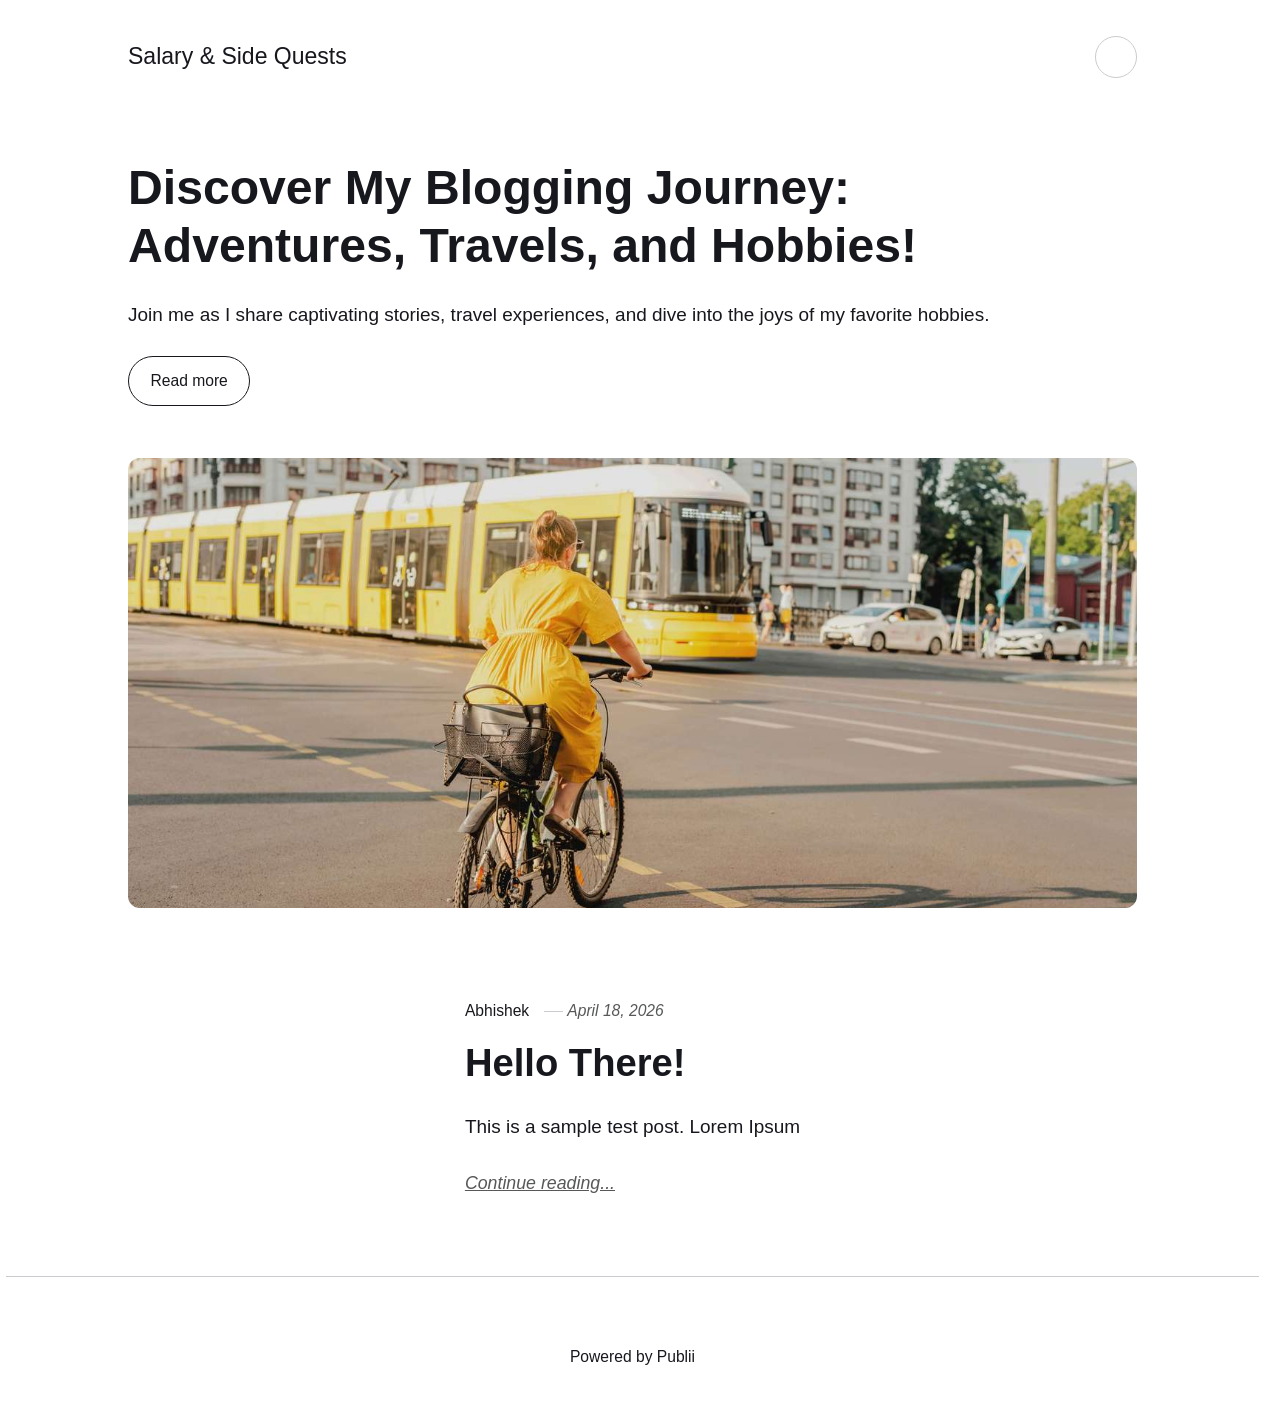
<file: index.html>
<!DOCTYPE html><html lang="en-gb"><head><meta charset="utf-8"><meta http-equiv="X-UA-Compatible" content="IE=edge"><meta name="viewport" content="width=device-width,initial-scale=1"><title>Salary &amp; Side Quests</title><meta name="generator" content="Publii Open-Source CMS for Static Site"><link rel="canonical" href="https://abhishekpb-sketch.github.io/gh-pages/"><link rel="alternate" type="application/atom+xml" href="https://abhishekpb-sketch.github.io/gh-pages/feed.xml" title="Salary &amp; Side Quests - RSS"><link rel="alternate" type="application/json" href="https://abhishekpb-sketch.github.io/gh-pages/feed.json" title="Salary &amp; Side Quests - JSON"><meta property="og:title" content="Salary & Side Quests"><meta property="og:site_name" content="Salary & Side Quests"><meta property="og:description" content=""><meta property="og:url" content="https://abhishekpb-sketch.github.io/gh-pages/"><meta property="og:type" content="website"><link rel="stylesheet" href="https://abhishekpb-sketch.github.io/gh-pages/assets/css/style.css?v=a4f8f328c9d3711a1f19a9bab8907fac"><script type="application/ld+json">{"@context":"http://schema.org","@type":"Organization","name":"Salary & Side Quests","url":"https://abhishekpb-sketch.github.io/gh-pages/"}</script><noscript><style>img[loading] {
                    opacity: 1;
                }</style></noscript></head><body class="home-template"><header class="top js-header"><a class="logo" href="https://abhishekpb-sketch.github.io/gh-pages/">Salary &amp; Side Quests</a><div class="search"><div class="search__overlay js-search-overlay"><div class="wrapper search__overlay-inner"></div></div><button class="search__btn btn--icon js-search-btn" aria-label="Search"><svg height="18" width="18" role="presentation" focusable="false"><use xlink:href="https://abhishekpb-sketch.github.io/gh-pages/assets/svg/svg-map.svg#search"/></svg></button></div></header><main><div class="hero"><header class="hero__content"><div class="wrapper"><h1>Discover My Blogging Journey: Adventures, Travels, and Hobbies!</h1><p>Join me as I share captivating stories, travel experiences, and dive into the joys of my favorite hobbies.</p><p><a href="#" class="btn">Read more</a></p></div></header><figure class="hero__image"><div class="hero__image-wrapper"><img src="https://abhishekpb-sketch.github.io/gh-pages/media/website/eugenia-pan-kiv-g8LRfdGEsJA-unsplash-1.jpg" srcset="https://abhishekpb-sketch.github.io/gh-pages/media/website/responsive/eugenia-pan-kiv-g8LRfdGEsJA-unsplash-1-xs.jpg 640w, https://abhishekpb-sketch.github.io/gh-pages/media/website/responsive/eugenia-pan-kiv-g8LRfdGEsJA-unsplash-1-sm.jpg 768w, https://abhishekpb-sketch.github.io/gh-pages/media/website/responsive/eugenia-pan-kiv-g8LRfdGEsJA-unsplash-1-md.jpg 1024w, https://abhishekpb-sketch.github.io/gh-pages/media/website/responsive/eugenia-pan-kiv-g8LRfdGEsJA-unsplash-1-lg.jpg 1366w, https://abhishekpb-sketch.github.io/gh-pages/media/website/responsive/eugenia-pan-kiv-g8LRfdGEsJA-unsplash-1-xl.jpg 1600w, https://abhishekpb-sketch.github.io/gh-pages/media/website/responsive/eugenia-pan-kiv-g8LRfdGEsJA-unsplash-1-2xl.jpg 1920w" sizes="88vw" loading="eager" width="7360" height="4912" alt=""></div></figure></div><div class="wrapper feed"><article class="feed__item feed__item--centered"><div class="feed__content"><header><div class="feed__meta"><a href="https://abhishekpb-sketch.github.io/gh-pages/authors/abhishek/" class="feed__author">Abhishek</a> <time datetime="2026-04-18T19:22" class="feed__date">April 18, 2026</time></div><h2 class="feed__title"><a href="https://abhishekpb-sketch.github.io/gh-pages/hello-there/">Hello There!</a></h2></header><p>This is a sample test post. Lorem Ipsum</p><a href="https://abhishekpb-sketch.github.io/gh-pages/hello-there/" class="readmore feed__readmore">Continue reading...</a></div></article></div></main><footer class="footer"><div class="wrapper"><div class="footer__copyright"><p>Powered by Publii</p></div><button id="backToTop" class="footer__bttop" aria-label="Back to top" title="Back to top"><svg width="20" height="20"><use xlink:href="https://abhishekpb-sketch.github.io/gh-pages/assets/svg/svg-map.svg#toparrow"/></svg></button></div></footer><script defer="defer" src="https://abhishekpb-sketch.github.io/gh-pages/assets/js/scripts.min.js?v=d0fc1030089a37f93a2d51bf6d07565c"></script><script>window.publiiThemeMenuConfig={mobileMenuMode:'sidebar',animationSpeed:300,submenuWidth: 'auto',doubleClickTime:500,mobileMenuExpandableSubmenus:true,relatedContainerForOverlayMenuSelector:'.top'};</script><script>var images = document.querySelectorAll('img[loading]');
        for (var i = 0; i < images.length; i++) {
            if (images[i].complete) {
                images[i].classList.add('is-loaded');
            } else {
                images[i].addEventListener('load', function () {
                    this.classList.add('is-loaded');
                }, false);
            }
        }</script></body></html>
</file>
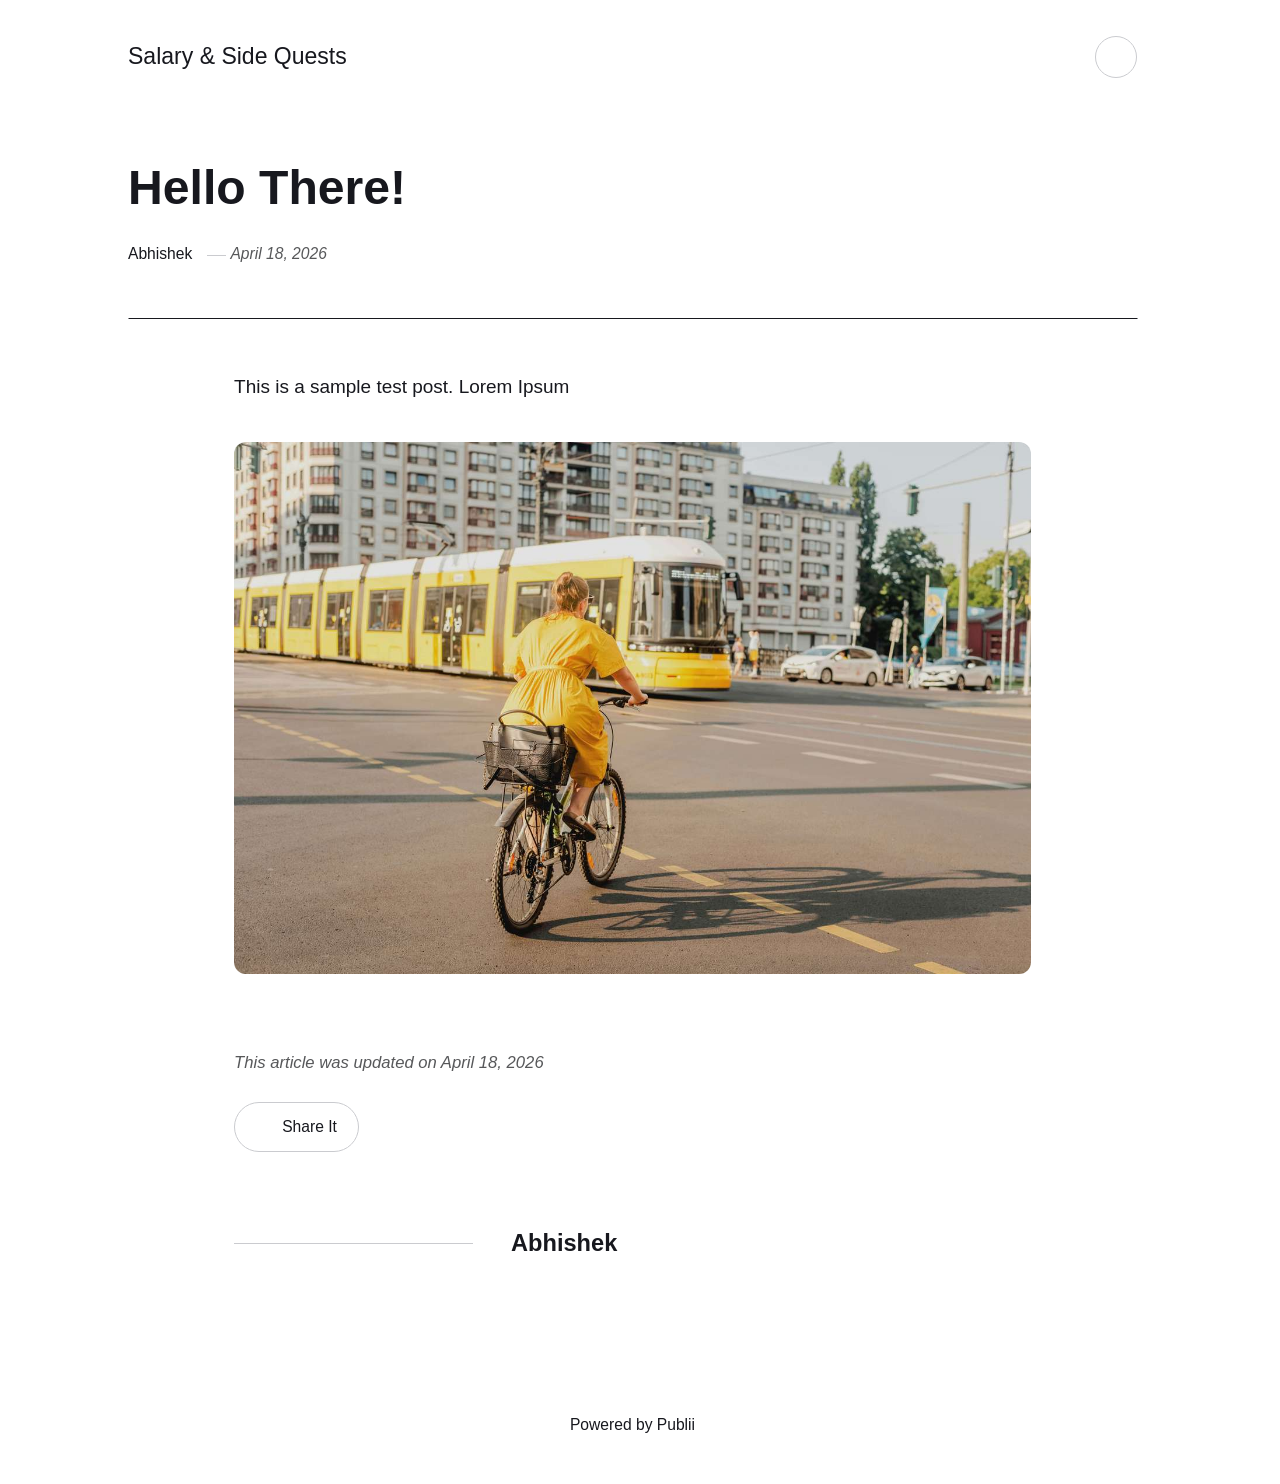
<file: hello-there/index.html>
<!DOCTYPE html><html lang="en-gb"><head><meta charset="utf-8"><meta http-equiv="X-UA-Compatible" content="IE=edge"><meta name="viewport" content="width=device-width,initial-scale=1"><title>Hello There! - Salary &amp; Side Quests</title><meta name="description" content="This is a sample test post. Lorem Ipsum"><meta name="generator" content="Publii Open-Source CMS for Static Site"><link rel="canonical" href="https://abhishekpb-sketch.github.io/gh-pages/hello-there/"><link rel="alternate" type="application/atom+xml" href="https://abhishekpb-sketch.github.io/gh-pages/feed.xml" title="Salary &amp; Side Quests - RSS"><link rel="alternate" type="application/json" href="https://abhishekpb-sketch.github.io/gh-pages/feed.json" title="Salary &amp; Side Quests - JSON"><meta property="og:title" content="Hello There!"><meta property="og:site_name" content="Salary & Side Quests"><meta property="og:description" content="This is a sample test post. Lorem Ipsum"><meta property="og:url" content="https://abhishekpb-sketch.github.io/gh-pages/hello-there/"><meta property="og:type" content="article"><link rel="stylesheet" href="https://abhishekpb-sketch.github.io/gh-pages/assets/css/style.css?v=a4f8f328c9d3711a1f19a9bab8907fac"><script type="application/ld+json">{"@context":"http://schema.org","@type":"Article","mainEntityOfPage":{"@type":"WebPage","@id":"https://abhishekpb-sketch.github.io/gh-pages/hello-there/"},"headline":"Hello There!","datePublished":"2026-04-18T19:22+05:30","dateModified":"2026-04-18T19:37+05:30","description":"This is a sample test post. Lorem Ipsum","author":{"@type":"Person","name":"Abhishek","url":"https://abhishekpb-sketch.github.io/gh-pages/authors/abhishek/"},"publisher":{"@type":"Organization","name":"Abhishek"}}</script><noscript><style>img[loading] {
                    opacity: 1;
                }</style></noscript></head><body class="post-template"><header class="top js-header"><a class="logo" href="https://abhishekpb-sketch.github.io/gh-pages/">Salary &amp; Side Quests</a><div class="search"><div class="search__overlay js-search-overlay"><div class="wrapper search__overlay-inner"></div></div><button class="search__btn btn--icon js-search-btn" aria-label="Search"><svg height="18" width="18" role="presentation" focusable="false"><use xlink:href="https://abhishekpb-sketch.github.io/gh-pages/assets/svg/svg-map.svg#search"/></svg></button></div></header><main class="post"><article class="content"><div class="hero hero--noimage"><header class="hero__content"><div class="wrapper"><h1>Hello There!</h1><div class="feed__meta content__meta"><a href="https://abhishekpb-sketch.github.io/gh-pages/authors/abhishek/" class="feed__author">Abhishek</a> <time datetime="2026-04-18T19:22" class="feed__date">April 18, 2026</time></div></div></header></div><div class="entry-wrapper content__entry"><p>This is a sample test post. Lorem Ipsum</p><figure class="post__image"><img loading="lazy" src="https://abhishekpb-sketch.github.io/gh-pages/media/posts/1/eugenia-pan-kiv-g8LRfdGEsJA-unsplash-1.jpg" alt="hero image" width="7360" height="4912" sizes="(max-width: 1920px) 100vw, 1920px" srcset="https://abhishekpb-sketch.github.io/gh-pages/media/posts/1/responsive/eugenia-pan-kiv-g8LRfdGEsJA-unsplash-1-xs.jpg 640w, https://abhishekpb-sketch.github.io/gh-pages/media/posts/1/responsive/eugenia-pan-kiv-g8LRfdGEsJA-unsplash-1-sm.jpg 768w, https://abhishekpb-sketch.github.io/gh-pages/media/posts/1/responsive/eugenia-pan-kiv-g8LRfdGEsJA-unsplash-1-md.jpg 1024w, https://abhishekpb-sketch.github.io/gh-pages/media/posts/1/responsive/eugenia-pan-kiv-g8LRfdGEsJA-unsplash-1-lg.jpg 1366w, https://abhishekpb-sketch.github.io/gh-pages/media/posts/1/responsive/eugenia-pan-kiv-g8LRfdGEsJA-unsplash-1-xl.jpg 1600w, https://abhishekpb-sketch.github.io/gh-pages/media/posts/1/responsive/eugenia-pan-kiv-g8LRfdGEsJA-unsplash-1-2xl.jpg 1920w"></figure></div><footer class="content__footer"><div class="entry-wrapper"><p class="content__updated">This article was updated on April 18, 2026</p><div class="content__actions"><div class="content__share"><button class="btn--icon content__share-button js-content__share-button"><svg width="20" height="20" aria-hidden="true"><use xlink:href="https://abhishekpb-sketch.github.io/gh-pages/assets/svg/svg-map.svg#share"></use></svg> <span>Share It</span></button><div class="content__share-popup js-content__share-popup"></div></div></div><div class="content__bio bio"><div><h3 class="h4 bio__name"><a href="https://abhishekpb-sketch.github.io/gh-pages/authors/abhishek/" rel="author">Abhishek</a></h3></div></div></div></footer></article></main><footer class="footer footer--glued"><div class="wrapper"><div class="footer__copyright"><p>Powered by Publii</p></div><button id="backToTop" class="footer__bttop" aria-label="Back to top" title="Back to top"><svg width="20" height="20"><use xlink:href="https://abhishekpb-sketch.github.io/gh-pages/assets/svg/svg-map.svg#toparrow"/></svg></button></div></footer><script defer="defer" src="https://abhishekpb-sketch.github.io/gh-pages/assets/js/scripts.min.js?v=d0fc1030089a37f93a2d51bf6d07565c"></script><script>window.publiiThemeMenuConfig={mobileMenuMode:'sidebar',animationSpeed:300,submenuWidth: 'auto',doubleClickTime:500,mobileMenuExpandableSubmenus:true,relatedContainerForOverlayMenuSelector:'.top'};</script><script>var images = document.querySelectorAll('img[loading]');
        for (var i = 0; i < images.length; i++) {
            if (images[i].complete) {
                images[i].classList.add('is-loaded');
            } else {
                images[i].addEventListener('load', function () {
                    this.classList.add('is-loaded');
                }, false);
            }
        }</script></body></html>
</file>
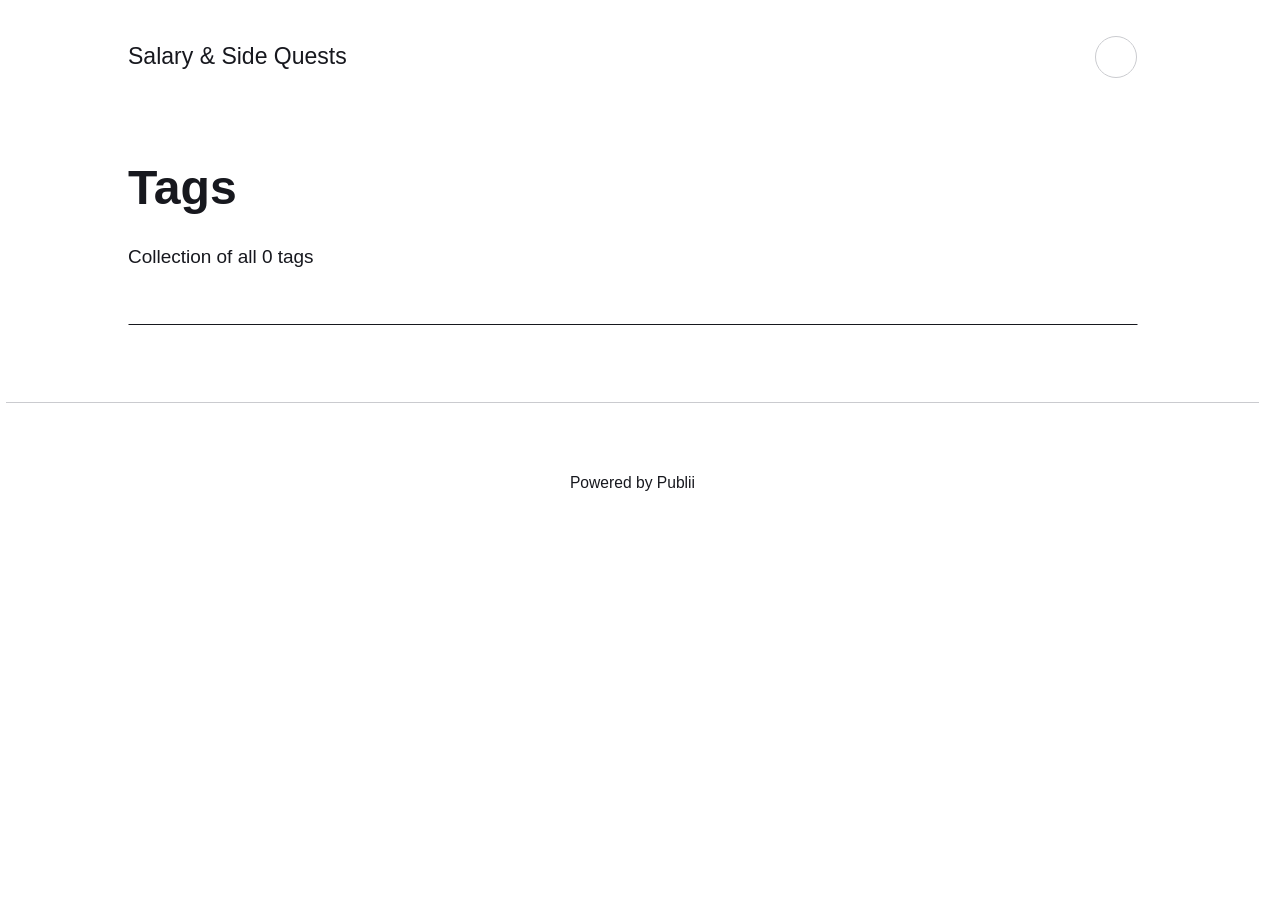
<file: tags/index.html>
<!DOCTYPE html><html lang="en-gb"><head><meta charset="utf-8"><meta http-equiv="X-UA-Compatible" content="IE=edge"><meta name="viewport" content="width=device-width,initial-scale=1"><title>All tags - Salary &amp; Side Quests</title><meta name="robots" content="noindex, follow"><meta name="generator" content="Publii Open-Source CMS for Static Site"><link rel="alternate" type="application/atom+xml" href="https://abhishekpb-sketch.github.io/gh-pages/feed.xml" title="Salary &amp; Side Quests - RSS"><link rel="alternate" type="application/json" href="https://abhishekpb-sketch.github.io/gh-pages/feed.json" title="Salary &amp; Side Quests - JSON"><meta property="og:title" content="Salary & Side Quests"><meta property="og:site_name" content="Salary & Side Quests"><meta property="og:description" content=""><meta property="og:url" content="https://abhishekpb-sketch.github.io/gh-pages/tags/"><meta property="og:type" content="website"><link rel="stylesheet" href="https://abhishekpb-sketch.github.io/gh-pages/assets/css/style.css?v=a4f8f328c9d3711a1f19a9bab8907fac"><script type="application/ld+json">{"@context":"http://schema.org","@type":"Organization","name":"Salary & Side Quests","url":"https://abhishekpb-sketch.github.io/gh-pages/"}</script><noscript><style>img[loading] {
                    opacity: 1;
                }</style></noscript></head><body class="tags-template"><header class="top js-header"><a class="logo" href="https://abhishekpb-sketch.github.io/gh-pages/">Salary &amp; Side Quests</a><div class="search"><div class="search__overlay js-search-overlay"><div class="wrapper search__overlay-inner"></div></div><button class="search__btn btn--icon js-search-btn" aria-label="Search"><svg height="18" width="18" role="presentation" focusable="false"><use xlink:href="https://abhishekpb-sketch.github.io/gh-pages/assets/svg/svg-map.svg#search"/></svg></button></div></header><main class="page page--tags"><div class="hero hero--noimage"><header class="hero__content"><div class="wrapper"><h1>Tags</h1><p class="page__desc">Collection of all 0 tags</p></div></header></div><div class="wrapper"><ul class="feed feed--grid"></ul></div></main><footer class="footer"><div class="wrapper"><div class="footer__copyright"><p>Powered by Publii</p></div><button id="backToTop" class="footer__bttop" aria-label="Back to top" title="Back to top"><svg width="20" height="20"><use xlink:href="https://abhishekpb-sketch.github.io/gh-pages/assets/svg/svg-map.svg#toparrow"/></svg></button></div></footer><script defer="defer" src="https://abhishekpb-sketch.github.io/gh-pages/assets/js/scripts.min.js?v=d0fc1030089a37f93a2d51bf6d07565c"></script><script>window.publiiThemeMenuConfig={mobileMenuMode:'sidebar',animationSpeed:300,submenuWidth: 'auto',doubleClickTime:500,mobileMenuExpandableSubmenus:true,relatedContainerForOverlayMenuSelector:'.top'};</script><script>var images = document.querySelectorAll('img[loading]');
        for (var i = 0; i < images.length; i++) {
            if (images[i].complete) {
                images[i].classList.add('is-loaded');
            } else {
                images[i].addEventListener('load', function () {
                    this.classList.add('is-loaded');
                }, false);
            }
        }</script></body></html>
</file>
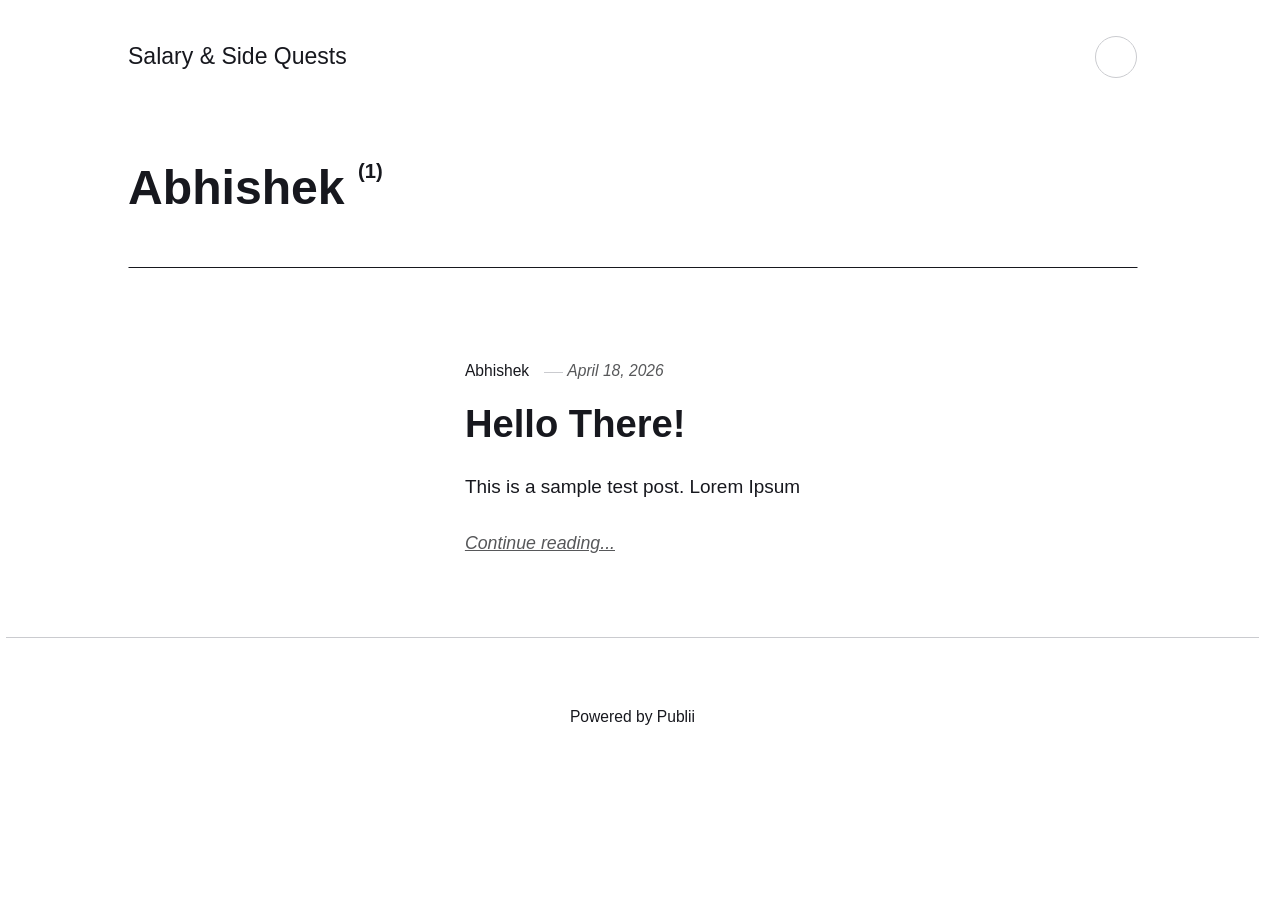
<file: authors/abhishek/index.html>
<!DOCTYPE html><html lang="en-gb"><head><meta charset="utf-8"><meta http-equiv="X-UA-Compatible" content="IE=edge"><meta name="viewport" content="width=device-width,initial-scale=1"><title>Author: Abhishek - Salary &amp; Side Quests</title><meta name="robots" content="noindex, follow"><meta name="generator" content="Publii Open-Source CMS for Static Site"><link rel="alternate" type="application/atom+xml" href="https://abhishekpb-sketch.github.io/gh-pages/feed.xml" title="Salary &amp; Side Quests - RSS"><link rel="alternate" type="application/json" href="https://abhishekpb-sketch.github.io/gh-pages/feed.json" title="Salary &amp; Side Quests - JSON"><meta property="og:title" content="Abhishek"><meta property="og:site_name" content="Salary & Side Quests"><meta property="og:description" content=""><meta property="og:url" content="https://abhishekpb-sketch.github.io/gh-pages/authors/abhishek/"><meta property="og:type" content="website"><link rel="stylesheet" href="https://abhishekpb-sketch.github.io/gh-pages/assets/css/style.css?v=a4f8f328c9d3711a1f19a9bab8907fac"><script type="application/ld+json">{"@context":"http://schema.org","@type":"Organization","name":"Salary & Side Quests","url":"https://abhishekpb-sketch.github.io/gh-pages/"}</script><noscript><style>img[loading] {
                    opacity: 1;
                }</style></noscript></head><body class="author-template"><header class="top js-header"><a class="logo" href="https://abhishekpb-sketch.github.io/gh-pages/">Salary &amp; Side Quests</a><div class="search"><div class="search__overlay js-search-overlay"><div class="wrapper search__overlay-inner"></div></div><button class="search__btn btn--icon js-search-btn" aria-label="Search"><svg height="18" width="18" role="presentation" focusable="false"><use xlink:href="https://abhishekpb-sketch.github.io/gh-pages/assets/svg/svg-map.svg#search"/></svg></button></div></header><main class="page page--author"><div class="hero hero--noimage"><header class="hero__content"><div class="wrapper page--author__wrapper"><div><h1>Abhishek <sup>(1)</sup></h1></div></div></header></div><div class="wrapper feed"><article class="feed__item feed__item--centered"><div class="feed__content"><header><div class="feed__meta"><a href="https://abhishekpb-sketch.github.io/gh-pages/authors/abhishek/" class="feed__author">Abhishek</a> <time datetime="2026-04-18T19:22" class="feed__date">April 18, 2026</time></div><h2 class="feed__title"><a href="https://abhishekpb-sketch.github.io/gh-pages/hello-there/">Hello There!</a></h2></header><p>This is a sample test post. Lorem Ipsum</p><a href="https://abhishekpb-sketch.github.io/gh-pages/hello-there/" class="readmore feed__readmore">Continue reading...</a></div></article></div></main><footer class="footer"><div class="wrapper"><div class="footer__copyright"><p>Powered by Publii</p></div><button id="backToTop" class="footer__bttop" aria-label="Back to top" title="Back to top"><svg width="20" height="20"><use xlink:href="https://abhishekpb-sketch.github.io/gh-pages/assets/svg/svg-map.svg#toparrow"/></svg></button></div></footer><script defer="defer" src="https://abhishekpb-sketch.github.io/gh-pages/assets/js/scripts.min.js?v=d0fc1030089a37f93a2d51bf6d07565c"></script><script>window.publiiThemeMenuConfig={mobileMenuMode:'sidebar',animationSpeed:300,submenuWidth: 'auto',doubleClickTime:500,mobileMenuExpandableSubmenus:true,relatedContainerForOverlayMenuSelector:'.top'};</script><script>var images = document.querySelectorAll('img[loading]');
        for (var i = 0; i < images.length; i++) {
            if (images[i].complete) {
                images[i].classList.add('is-loaded');
            } else {
                images[i].addEventListener('load', function () {
                    this.classList.add('is-loaded');
                }, false);
            }
        }</script></body></html>
</file>
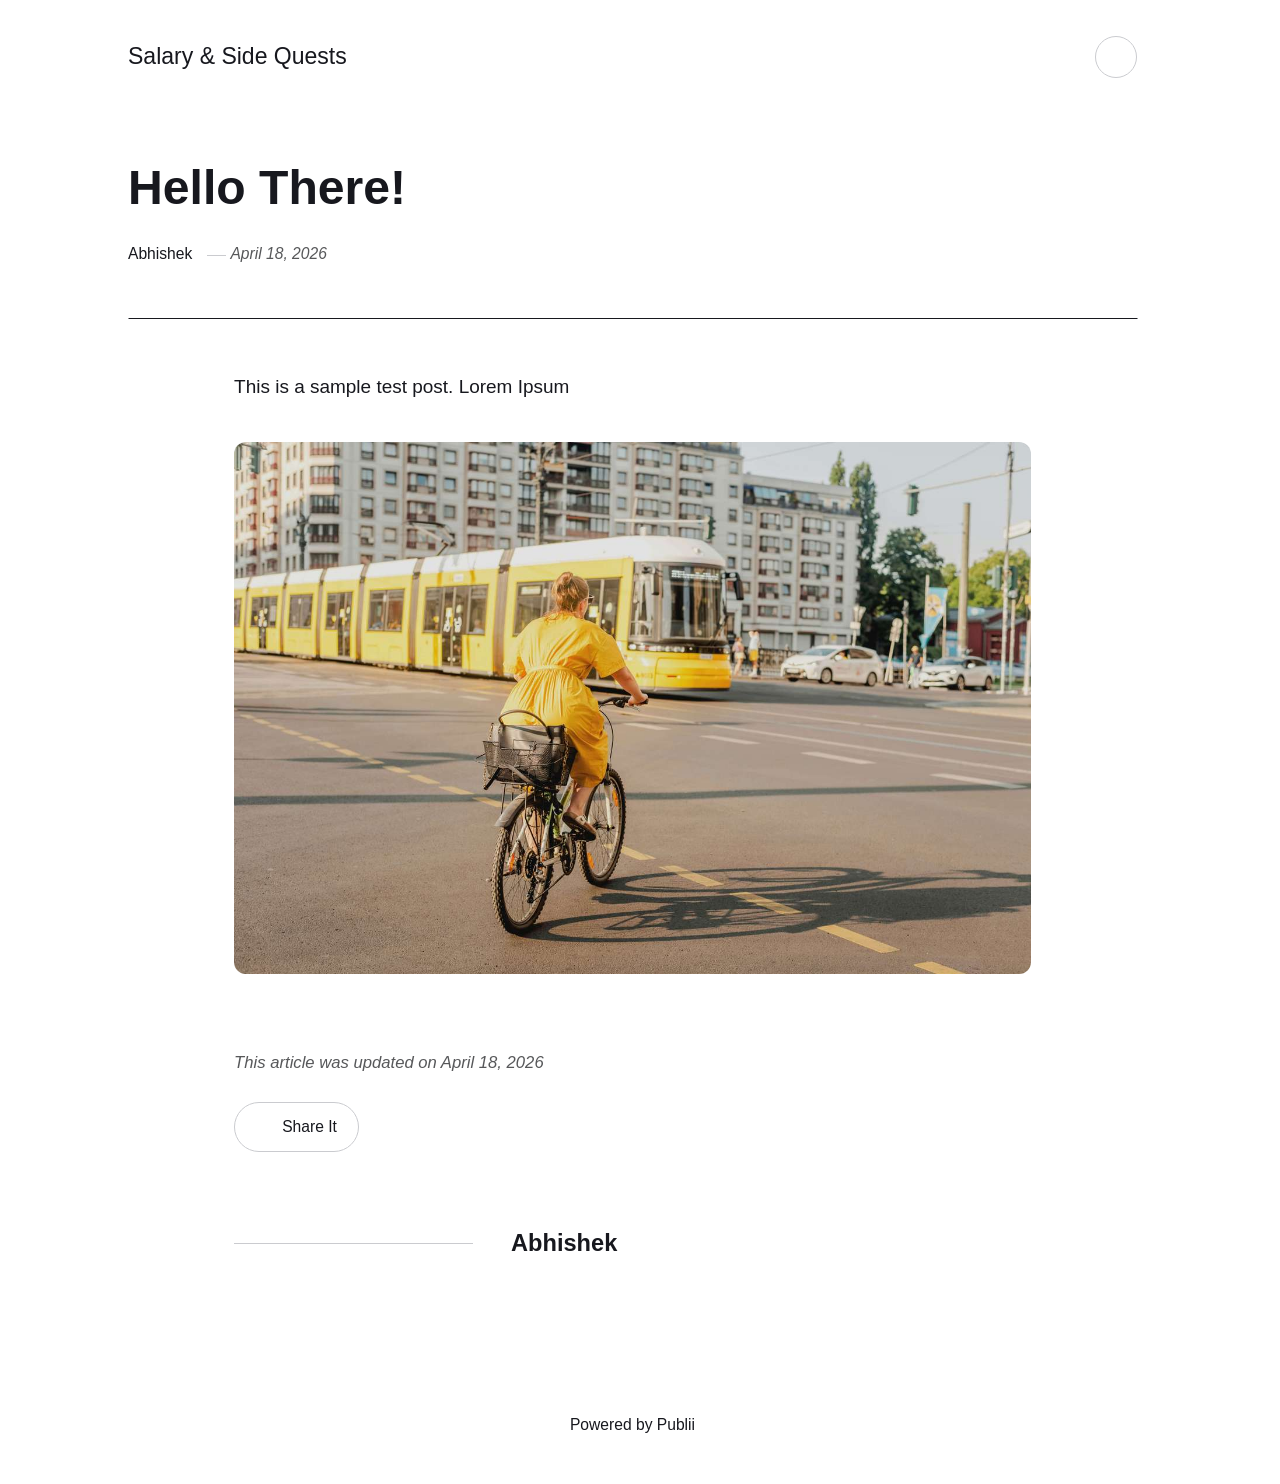
<file: hello-there.html>
<!DOCTYPE html><html lang="en-gb"><head><meta charset="utf-8"><meta http-equiv="X-UA-Compatible" content="IE=edge"><meta name="viewport" content="width=device-width,initial-scale=1"><title>Hello There! - Salary &amp; Side Quests</title><meta name="description" content="This is a sample test post. Lorem Ipsum"><meta name="generator" content="Publii Open-Source CMS for Static Site"><link rel="canonical" href="https://abhishekpb-sketch.github.io/gh-pages/hello-there.html"><link rel="alternate" type="application/atom+xml" href="https://abhishekpb-sketch.github.io/gh-pages/feed.xml" title="Salary &amp; Side Quests - RSS"><link rel="alternate" type="application/json" href="https://abhishekpb-sketch.github.io/gh-pages/feed.json" title="Salary &amp; Side Quests - JSON"><meta property="og:title" content="Hello There!"><meta property="og:site_name" content="Salary & Side Quests"><meta property="og:description" content="This is a sample test post. Lorem Ipsum"><meta property="og:url" content="https://abhishekpb-sketch.github.io/gh-pages/hello-there.html"><meta property="og:type" content="article"><link rel="stylesheet" href="https://abhishekpb-sketch.github.io/gh-pages/assets/css/style.css?v=73866e288695b1521dd52befbe6b9b84"><script type="application/ld+json">{"@context":"http://schema.org","@type":"Article","mainEntityOfPage":{"@type":"WebPage","@id":"https://abhishekpb-sketch.github.io/gh-pages/hello-there.html"},"headline":"Hello There!","datePublished":"2026-04-18T19:22+05:30","dateModified":"2026-04-18T19:37+05:30","description":"This is a sample test post. Lorem Ipsum","author":{"@type":"Person","name":"Abhishek","url":"https://abhishekpb-sketch.github.io/gh-pages/authors/abhishek/"},"publisher":{"@type":"Organization","name":"Abhishek"}}</script><noscript><style>img[loading] {
                    opacity: 1;
                }</style></noscript></head><body class="post-template"><header class="top js-header"><a class="logo" href="https://abhishekpb-sketch.github.io/gh-pages/">Salary &amp; Side Quests</a><div class="search"><div class="search__overlay js-search-overlay"><div class="wrapper search__overlay-inner"></div></div><button class="search__btn btn--icon js-search-btn" aria-label="Search"><svg height="18" width="18" role="presentation" focusable="false"><use xlink:href="https://abhishekpb-sketch.github.io/gh-pages/assets/svg/svg-map.svg#search"/></svg></button></div></header><main class="post"><article class="content"><div class="hero hero--noimage"><header class="hero__content"><div class="wrapper"><h1>Hello There!</h1><div class="feed__meta content__meta"><a href="https://abhishekpb-sketch.github.io/gh-pages/authors/abhishek/" class="feed__author">Abhishek</a> <time datetime="2026-04-18T19:22" class="feed__date">April 18, 2026</time></div></div></header></div><div class="entry-wrapper content__entry"><p>This is a sample test post. Lorem Ipsum</p><figure class="post__image"><img loading="lazy" src="https://abhishekpb-sketch.github.io/gh-pages/media/posts/1/eugenia-pan-kiv-g8LRfdGEsJA-unsplash-1.jpg" alt="hero image" width="7360" height="4912" sizes="(max-width: 1920px) 100vw, 1920px" srcset="https://abhishekpb-sketch.github.io/gh-pages/media/posts/1/responsive/eugenia-pan-kiv-g8LRfdGEsJA-unsplash-1-xs.jpg 640w, https://abhishekpb-sketch.github.io/gh-pages/media/posts/1/responsive/eugenia-pan-kiv-g8LRfdGEsJA-unsplash-1-sm.jpg 768w, https://abhishekpb-sketch.github.io/gh-pages/media/posts/1/responsive/eugenia-pan-kiv-g8LRfdGEsJA-unsplash-1-md.jpg 1024w, https://abhishekpb-sketch.github.io/gh-pages/media/posts/1/responsive/eugenia-pan-kiv-g8LRfdGEsJA-unsplash-1-lg.jpg 1366w, https://abhishekpb-sketch.github.io/gh-pages/media/posts/1/responsive/eugenia-pan-kiv-g8LRfdGEsJA-unsplash-1-xl.jpg 1600w, https://abhishekpb-sketch.github.io/gh-pages/media/posts/1/responsive/eugenia-pan-kiv-g8LRfdGEsJA-unsplash-1-2xl.jpg 1920w"></figure></div><footer class="content__footer"><div class="entry-wrapper"><p class="content__updated">This article was updated on April 18, 2026</p><div class="content__actions"><div class="content__share"><button class="btn--icon content__share-button js-content__share-button"><svg width="20" height="20" aria-hidden="true"><use xlink:href="https://abhishekpb-sketch.github.io/gh-pages/assets/svg/svg-map.svg#share"></use></svg> <span>Share It</span></button><div class="content__share-popup js-content__share-popup"></div></div></div><div class="content__bio bio"><div><h3 class="h4 bio__name"><a href="https://abhishekpb-sketch.github.io/gh-pages/authors/abhishek/" rel="author">Abhishek</a></h3></div></div></div></footer></article></main><footer class="footer footer--glued"><div class="wrapper"><div class="footer__copyright"><p>Powered by Publii</p></div><button id="backToTop" class="footer__bttop" aria-label="Back to top" title="Back to top"><svg width="20" height="20"><use xlink:href="https://abhishekpb-sketch.github.io/gh-pages/assets/svg/svg-map.svg#toparrow"/></svg></button></div></footer><script defer="defer" src="https://abhishekpb-sketch.github.io/gh-pages/assets/js/scripts.min.js?v=d0fc1030089a37f93a2d51bf6d07565c"></script><script>window.publiiThemeMenuConfig={mobileMenuMode:'sidebar',animationSpeed:300,submenuWidth: 'auto',doubleClickTime:500,mobileMenuExpandableSubmenus:true,relatedContainerForOverlayMenuSelector:'.top'};</script><script>var images = document.querySelectorAll('img[loading]');
        for (var i = 0; i < images.length; i++) {
            if (images[i].complete) {
                images[i].classList.add('is-loaded');
            } else {
                images[i].addEventListener('load', function () {
                    this.classList.add('is-loaded');
                }, false);
            }
        }</script></body></html>
</file>
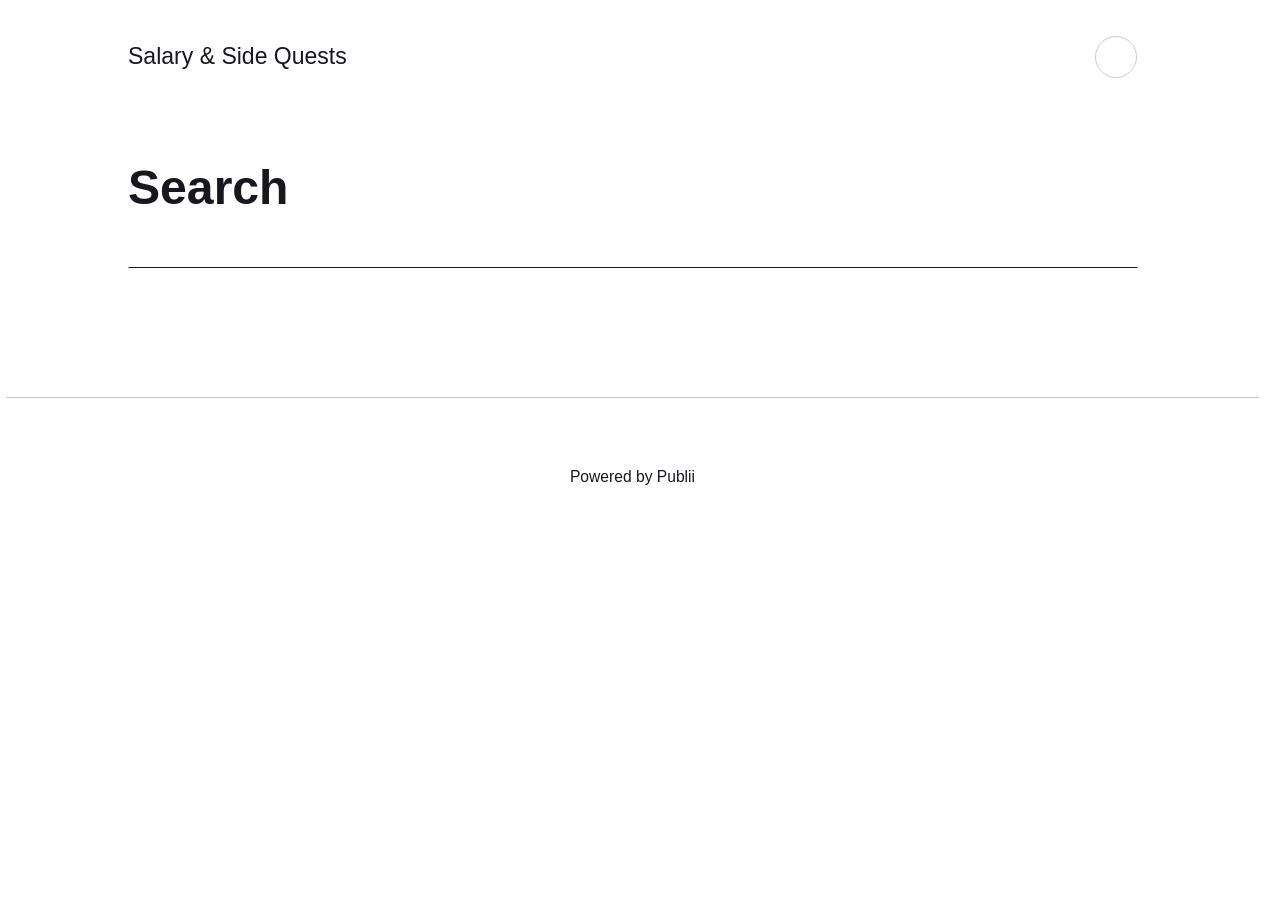
<file: search.html>
<!DOCTYPE html><html lang="en-gb"><head><meta charset="utf-8"><meta http-equiv="X-UA-Compatible" content="IE=edge"><meta name="viewport" content="width=device-width,initial-scale=1"><title>Search - Salary &amp; Side Quests</title><meta name="robots" content="noindex, follow"><meta name="generator" content="Publii Open-Source CMS for Static Site"><link rel="alternate" type="application/atom+xml" href="https://abhishekpb-sketch.github.io/gh-pages/feed.xml" title="Salary &amp; Side Quests - RSS"><link rel="alternate" type="application/json" href="https://abhishekpb-sketch.github.io/gh-pages/feed.json" title="Salary &amp; Side Quests - JSON"><meta property="og:title" content="Salary & Side Quests"><meta property="og:site_name" content="Salary & Side Quests"><meta property="og:description" content=""><meta property="og:url" content="https://abhishekpb-sketch.github.io/gh-pages/"><meta property="og:type" content="website"><link rel="stylesheet" href="https://abhishekpb-sketch.github.io/gh-pages/assets/css/style.css?v=a4f8f328c9d3711a1f19a9bab8907fac"><script type="application/ld+json">{"@context":"http://schema.org","@type":"Organization","name":"Salary & Side Quests","url":"https://abhishekpb-sketch.github.io/gh-pages/"}</script><noscript><style>img[loading] {
                    opacity: 1;
                }</style></noscript></head><body class="search-template"><header class="top js-header"><a class="logo" href="https://abhishekpb-sketch.github.io/gh-pages/">Salary &amp; Side Quests</a><div class="search"><div class="search__overlay js-search-overlay"><div class="wrapper search__overlay-inner"></div></div><button class="search__btn btn--icon js-search-btn" aria-label="Search"><svg height="18" width="18" role="presentation" focusable="false"><use xlink:href="https://abhishekpb-sketch.github.io/gh-pages/assets/svg/svg-map.svg#search"/></svg></button></div></header><main class="page page--search"><div class="content search-page"><div class="hero hero--noimage"><header class="hero__content"><div class="wrapper"><h1>Search</h1></div></header></div><div class="entry-wrapper content__entry"></div></div></main><footer class="footer"><div class="wrapper"><div class="footer__copyright"><p>Powered by Publii</p></div><button id="backToTop" class="footer__bttop" aria-label="Back to top" title="Back to top"><svg width="20" height="20"><use xlink:href="https://abhishekpb-sketch.github.io/gh-pages/assets/svg/svg-map.svg#toparrow"/></svg></button></div></footer><script defer="defer" src="https://abhishekpb-sketch.github.io/gh-pages/assets/js/scripts.min.js?v=d0fc1030089a37f93a2d51bf6d07565c"></script><script>window.publiiThemeMenuConfig={mobileMenuMode:'sidebar',animationSpeed:300,submenuWidth: 'auto',doubleClickTime:500,mobileMenuExpandableSubmenus:true,relatedContainerForOverlayMenuSelector:'.top'};</script><script>var images = document.querySelectorAll('img[loading]');
        for (var i = 0; i < images.length; i++) {
            if (images[i].complete) {
                images[i].classList.add('is-loaded');
            } else {
                images[i].addEventListener('load', function () {
                    this.classList.add('is-loaded');
                }, false);
            }
        }</script></body></html>
</file>
